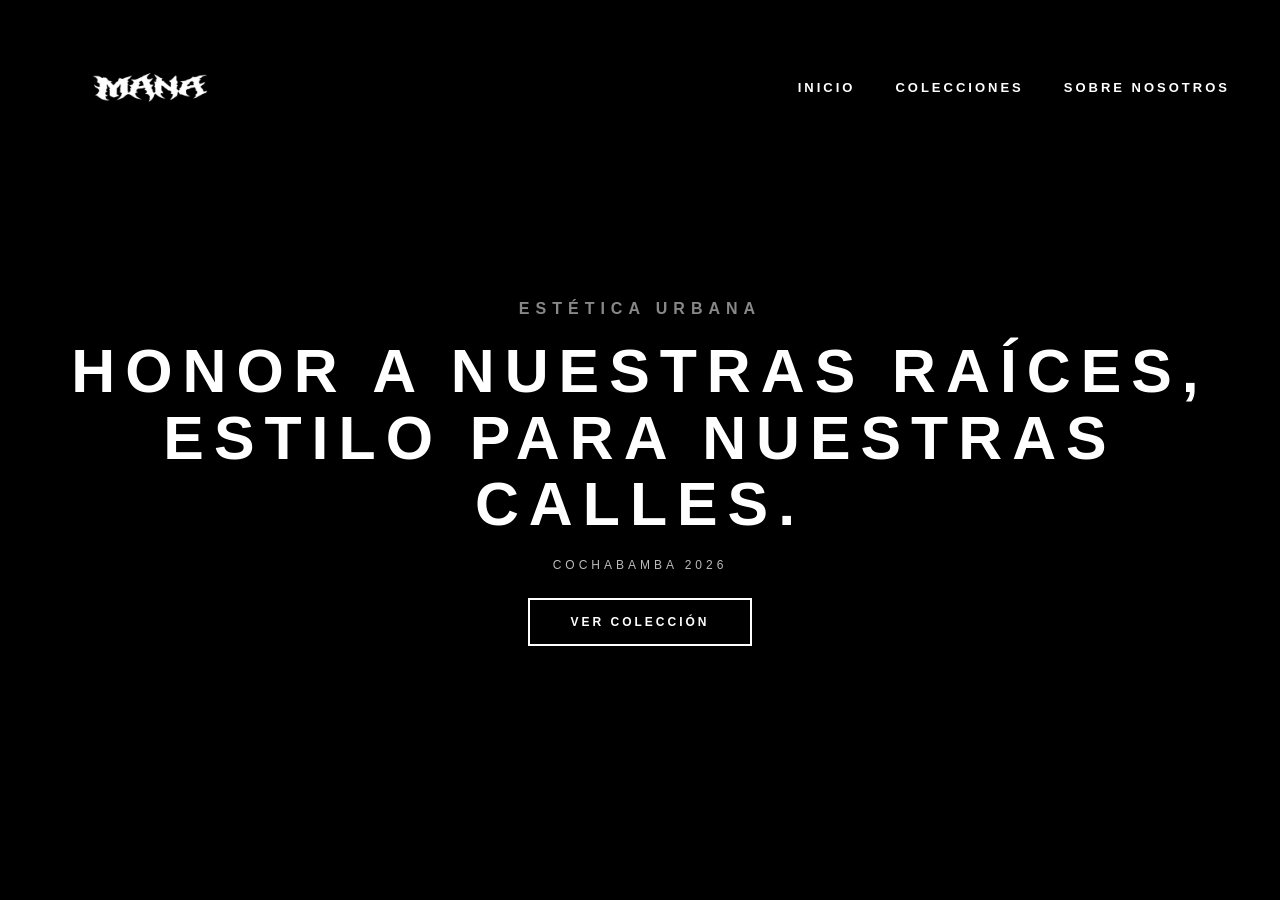
<file: index.html>
<!DOCTYPE html>
<html lang="es">
<head>
    <meta charset="UTF-8">
    <meta name="viewport" content="width=device-width, initial-scale=1.0">
    <title>MANA | Honor a nuestras raíces</title>
    <link rel="stylesheet" href="style.css">
    <style>
        /* Ajuste para subir el contenido y dar grosor */
        .hero {
            display: flex;
            justify-content: center;
            align-items: center;
            height: 100vh;
        }

        .hero-content {
            margin-top: -120px; /* Un poco más arriba para compensar el peso visual */
            text-align: center;
            color: #fff;
        }

        /* Grosor para el subtítulo superior */
        .subtitle {
            letter-spacing: 6px;
            font-weight: 600; /* Más grueso */
            font-size: 1rem;
            margin-bottom: 10px;
        }

        /* Grosor para el titular principal (Letras grandes) */
        /* Grosor para el titular principal (Letras grandes) */
.hero-content h1 {
    letter-spacing: 10px;
    line-height: 1.1;
    font-weight: 700; /* <--- Bajamos de 800 a 600 */
    font-size: 3.8rem;
    text-transform: uppercase;
    margin: 20px 0;
}
        /* Grosor para la ubicación */
        .location {
            letter-spacing: 4px;
            font-weight: 500; /* Grosor medio */
            color: #bbb;
            margin-bottom: 40px;
        }

        /* Ajuste del botón para que combine */
        .btn-main {
            font-weight: 700;
            letter-spacing: 3px;
            padding: 15px 40px;
            border: 2px solid #fff;
            text-decoration: none;
            color: #fff;
            transition: all 0.3s ease;
        }

        .btn-main:hover {
            background: #fff;
            color: #000;
        }
    </style>
</head>
<body>
    <video autoplay muted loop id="bg-video">
        <source src="https://cdn.pixabay.com/video/2021/09/10/88137-603417726_large.mp4" type="video/mp4">
    </video>

    <header>
        <div class="logo">
            <img src="LOGO-MANA-BLANCO.png" alt="MANA Logo">
        </div>
        <nav class="menu">
            <a href="index.html">INICIO</a>
            <div class="dropdown">
                <a href="#" class="dropbtn">COLECCIONES</a>
                <div class="dropdown-content">
                    <a href="drop01.html">DROP 01: LA PRIMERA HUELLA</a>
                </div>
            </div>
            <a href="nosotros.html">SOBRE NOSOTROS</a>
        </nav>
    </header>

    <section class="hero">
        <div class="hero-content">
            <p class="subtitle">ESTÉTICA URBANA</p>
            <h1>HONOR A NUESTRAS RAÍCES,<br>ESTILO PARA NUESTRAS CALLES.</h1>
            <p class="location">COCHABAMBA 2026</p>
            <a href="drop01.html" class="btn-main">VER COLECCIÓN</a>
        </div>
    </section>
</body>
</html>
</file>
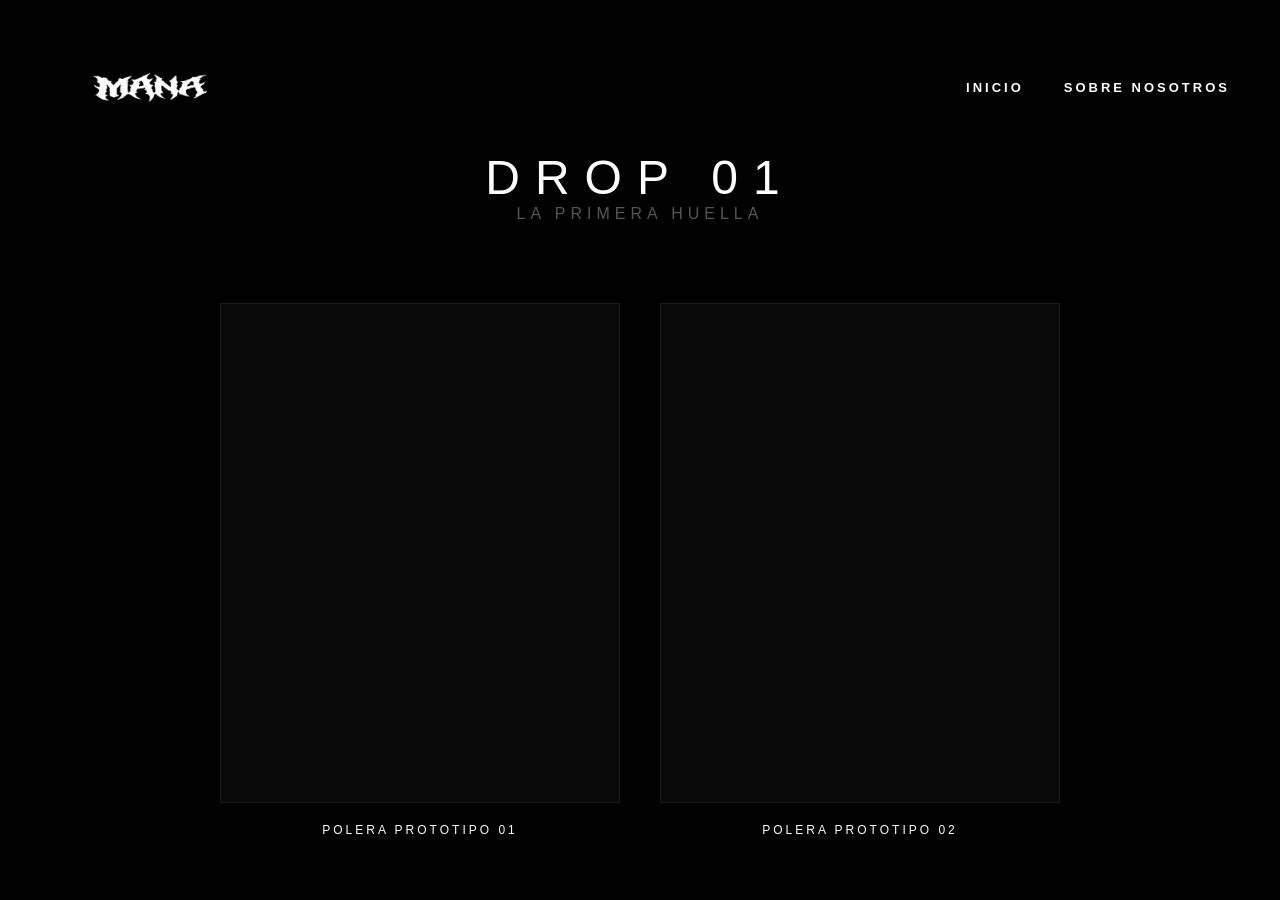
<file: drop01.htm>
<!DOCTYPE html>
<html lang="es">
<head>
    <meta charset="UTF-8">
    <title>MANA | DROP 01</title>
    <link rel="stylesheet" href="style.css">
</head>
<body style="background: #000;">
    <header>
        <div class="logo"><img src="LOGO-MANA-BLANCO.png" alt="MANA Logo"></div>
        <nav class="menu">
            <a href="index.html">INICIO</a>
            <a href="nosotros.html">SOBRE NOSOTROS</a>
        </nav>
    </header>

    <main style="padding-top: 150px; text-align: center;">
        <h1 style="font-weight: 200; letter-spacing: 15px; font-size: 3rem;">DROP 01</h1>
        <p style="color: #555; letter-spacing: 5px; margin-bottom: 80px;">LA PRIMERA HUELLA</p>
        
        <div style="display: flex; justify-content: center; gap: 40px; flex-wrap: wrap;">
            <div class="item">
                <div style="width: 400px; height: 500px; background: #0a0a0a; border: 1px solid #1a1a1a; margin-bottom: 20px;"></div>
                <p style="letter-spacing: 3px; font-size: 12px;">POLERA PROTOTIPO 01</p>
            </div>
            <div class="item">
                <div style="width: 400px; height: 500px; background: #0a0a0a; border: 1px solid #1a1a1a; margin-bottom: 20px;"></div>
                <p style="letter-spacing: 3px; font-size: 12px;">POLERA PROTOTIPO 02</p>
            </div>
        </div>
    </main>
</body>
</html>
</file>
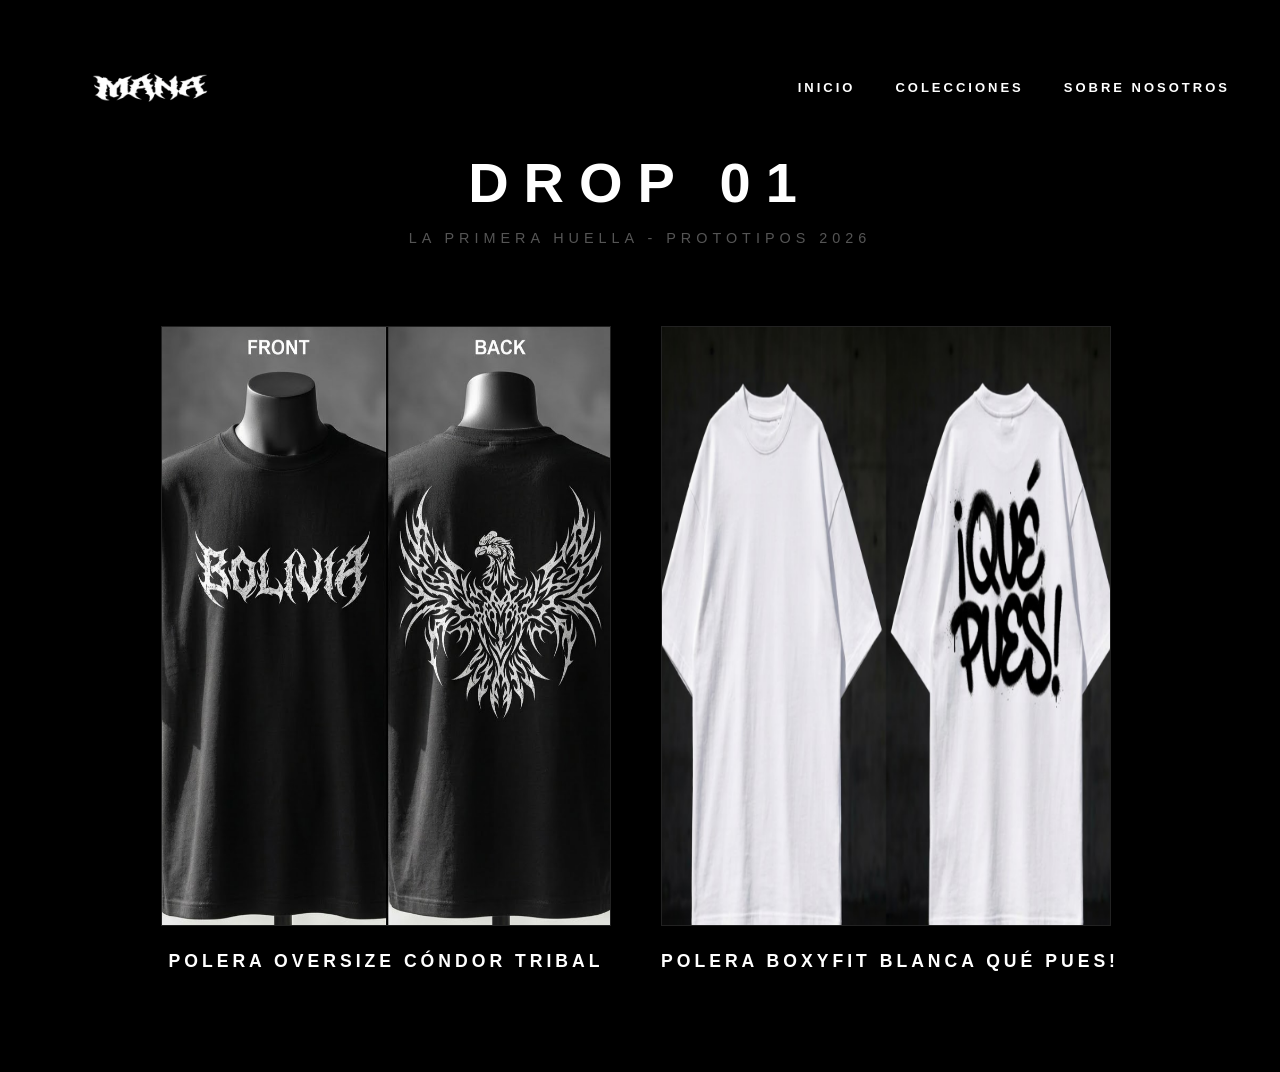
<file: drop01.html>
<!DOCTYPE html>
<html lang="es">
<head>
    <meta charset="UTF-8">
    <title>MANA | DROP 01</title>
    <link rel="stylesheet" href="style.css">
    <style>
        /* Efecto de elevación para las poleras */
        .item-polera {
            display: inline-block;
            transition: all 0.4s cubic-bezier(0.25, 0.46, 0.45, 0.94);
            text-decoration: none;
            color: inherit;
            text-align: center;
        }

        .item-polera:hover {
            transform: translateY(-20px);
            filter: brightness(1.1);
        }

        .item-polera:hover .foto-placeholder {
            box-shadow: 0px 30px 60px rgba(255, 255, 255, 0.15);
            border-color: #444;
        }

        /* Centrado del título y subtítulo */
        .drop-header {
            text-align: center;
            padding-top: 150px;
            margin-bottom: 80px;
        }

        .drop-header h1 {
            color: #fff;
            font-weight: 200;
            letter-spacing: 15px; /* Devuelve el ancho a las letras */
            margin: 0;
            font-size: 3rem;
            text-transform: uppercase;
        }

        .drop-header p {
            color: #555;
            letter-spacing: 5px;
            margin-top: 15px;
            font-size: 0.9rem;
        }

        .galeria-poleras {
            display: flex;
            justify-content: center;
            gap: 50px;
            flex-wrap: wrap;
            padding-bottom: 100px;
        }
    </style>
</head>
<body class="drop-page" style="background: #000; margin: 0;">
    <header>
        <div class="logo">
            <img src="LOGO-MANA-BLANCO.png" alt="MANA Logo">
        </div>
        <nav class="menu">
            <a href="index.html">INICIO</a>
            <div class="dropdown">
                <a href="#" class="dropbtn">COLECCIONES</a>
                <div class="dropdown-content">
                    <a href="drop01.html">DROP 01: LA PRIMERA HUELLA</a>
                </div>
            </div>
            <a href="nosotros.html">SOBRE NOSOTROS</a>
        </nav>
    </header>
<main style="display: block; width: 100%; padding-top: 150px; background: #000;">
        
        <div style="width: 100%; text-align: center; margin-bottom: 80px; display: block; clear: both;">
            <h1 style="color: #fff; font-weight: 700; letter-spacing: 15px; margin: 0 auto; font-size: 3.5rem; display: block; width: fit-content; text-transform: uppercase;">
                DROP 01
            </h1>
            <p style="color: #555; letter-spacing: 5px; margin: 15px auto 0; font-size: 0.9rem; display: block; width: fit-content;">
                LA PRIMERA HUELLA - PROTOTIPOS 2026
            </p>
        </div>

       <div class="galeria-poleras" style="display: flex; justify-content: center; gap: 50px; flex-wrap: wrap; padding-bottom: 100px; width: 100%;">
            
            <a href="producto-negra.html" class="item-polera" style="text-decoration: none; color: inherit; text-align: center;">
                <div class="foto-placeholder" style="width: 450px; height: 600px; background: #000; border: 1px solid #222; overflow: hidden; display: flex;">
                    <img src="polera-negra.png" alt="Polera Cóndor Tribal" style="width: 100%; height: 100%; object-fit: cover; object-position: center; display: block;">
                </div>
                <h3 style="margin-top: 25px; letter-spacing: 4px; color: #fff; font-weight: 600; font-size: 1.1rem; text-transform: uppercase;">
                    POLERA OVERSIZE CÓNDOR TRIBAL
                </h3>
            </a>

            <a href="producto-blanca.html" class="item-polera" style="text-decoration: none; color: inherit; text-align: center;">
                <div class="foto-placeholder" style="width: 450px; height: 600px; background: #000; border: 1px solid #222; overflow: hidden; display: flex;">
                    <img src="polera-blanca.png" alt="Polera Blanca Qué Pues!" style="width: 100%; height: 100%; object-fit: cover; object-position: center; display: block;">
                </div>
                <h3 style="margin-top: 25px; letter-spacing: 4px; color: #fff; font-weight: 600; font-size: 1.1rem; text-transform: uppercase;">
                    POLERA BOXYFIT BLANCA QUÉ PUES!
                </h3>
            </a>
        </div>
    </main>
</body>
</html>
</file>
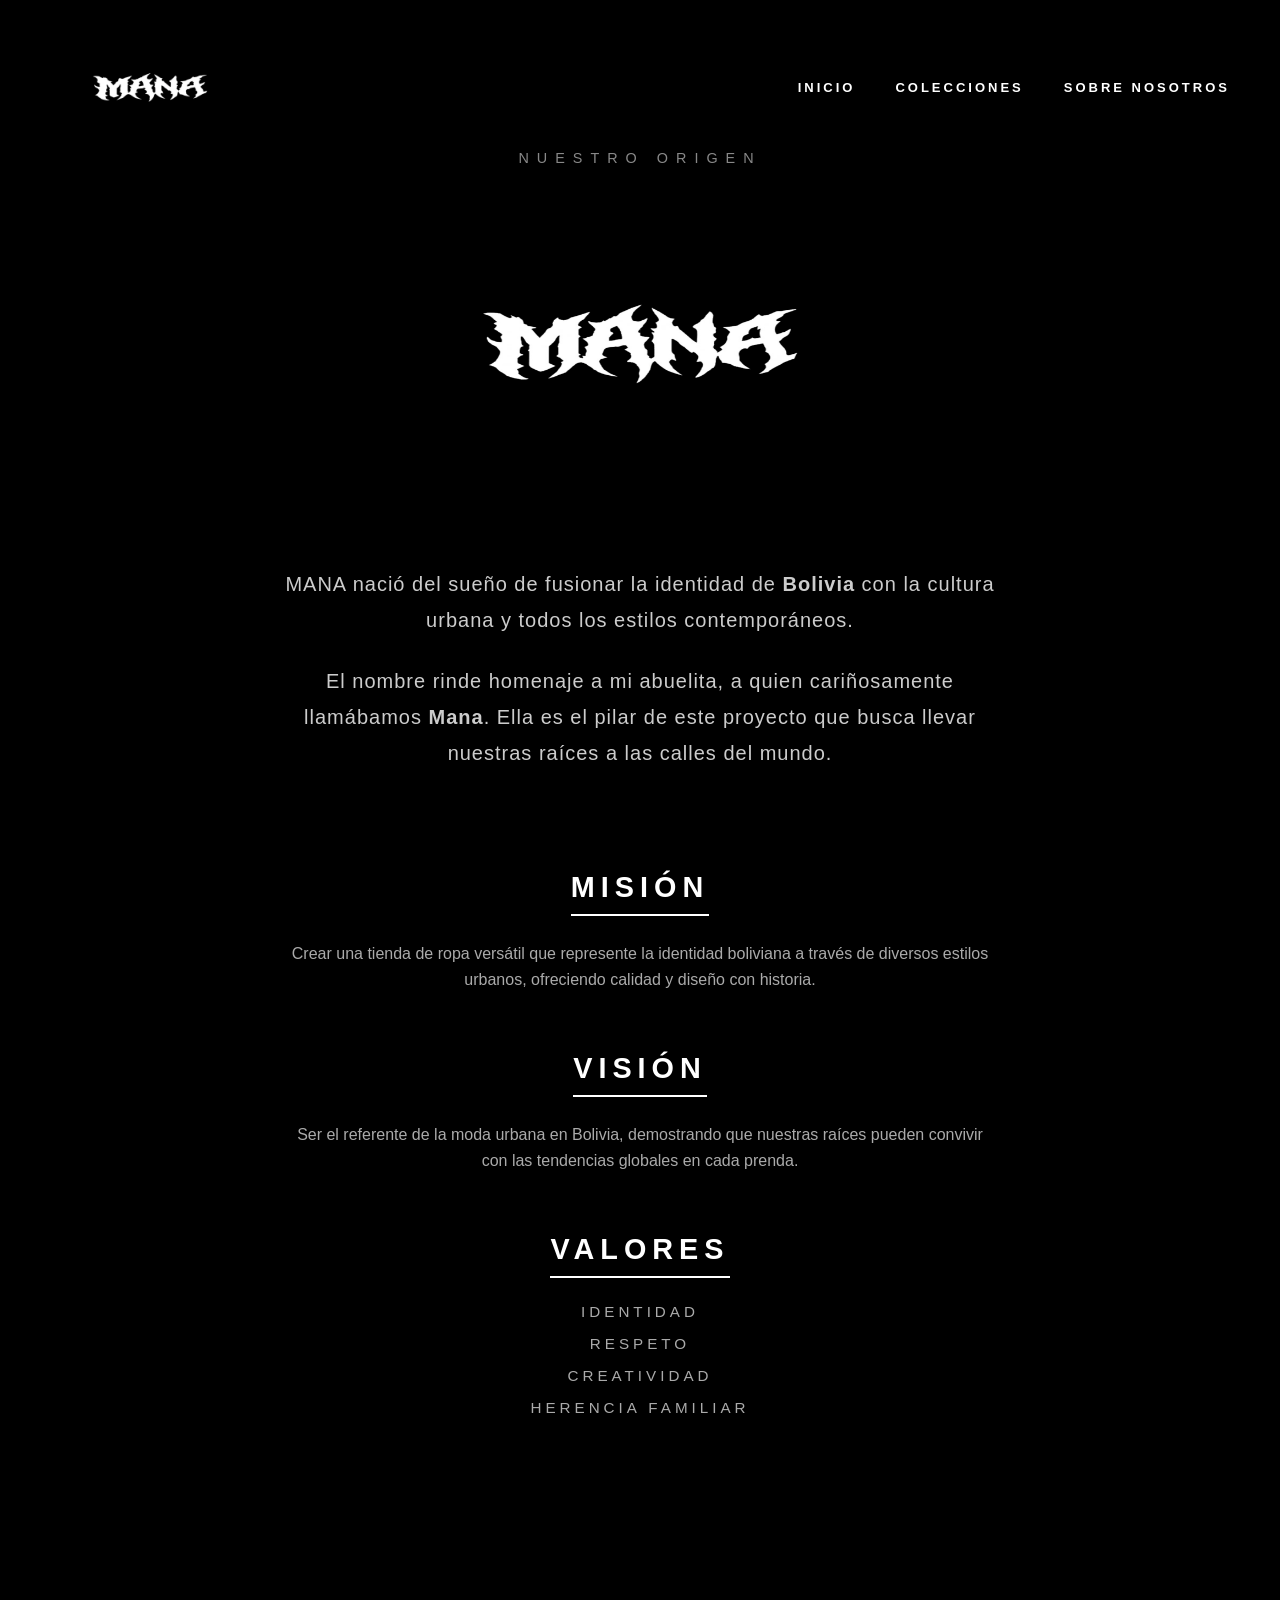
<file: nosotros.html>
<!DOCTYPE html>
<html lang="es">
<head>
    <meta charset="UTF-8">
    <meta name="viewport" content="width=device-width, initial-scale=1.0">
    <title>MANA | Nuestra Historia</title>
    <link rel="stylesheet" href="style.css">
    <style>
        /* ESTILOS ESPECÍFICOS PARA ESTA PÁGINA */
        body {
            background: #000;
            margin: 0;
            color: #fff;
            font-family: sans-serif; /* O la que uses en tu style.css */
        }

        .nosotros-container {
            padding-top: 150px;
            text-align: center;
            max-width: 1100px;
            margin: 0 auto;
        }

        /* LOGO PRINCIPAL DE LA HISTORIA */
        .logo-historia {
            width: 550px;
            height: auto;
            margin-bottom: 50px;
            display: block;
            margin-left: auto;
            margin-right: auto;
        }

        .subtitle {
            letter-spacing: 8px;
            font-weight: 500;
            color: #888;
            font-size: 0.9rem;
            margin-bottom: 20px;
        }

        .historia-texto p {
            font-weight: 200;
            line-height: 1.8;
            letter-spacing: 1px;
            font-size: 1.25rem;
            color: #ccc;
            max-width: 750px;
            margin: 0 auto 25px auto;
        }

        /* SECCIÓN VALORES */
        .valores-grid {
            display: flex;
            justify-content: center;
            gap: 60px;
            margin-top: 100px;
            flex-wrap: wrap;
            padding-bottom: 120px;
        }

        .valor-card {
            flex: 1;
            min-width: 280px;
            text-align: center;
        }

        /* Títulos MISIÓN y VISIÓN */
        .valor-card h3 {
            font-weight: 900;
            letter-spacing: 6px;
            margin-bottom: 25px;
            font-size: 1.8rem;
            color: #fff;
            text-transform: uppercase;
        }

        /* Título VALORES con grosor especial */
        .titulo-valores {
            font-weight: 800 !important;
        }

        .valor-card p {
            font-weight: 300;
            color: #aaa;
            font-size: 1rem;
            line-height: 1.6;
        }

        .lista-vertical {
            padding: 0;
            margin: 0;
            list-style: none;
        }

        .lista-vertical li {
            font-weight: 300;
            color: #aaa;
            font-size: 0.95rem;
            letter-spacing: 4px;
            margin-bottom: 15px;
        }
    </style>
</head>
<body class="nosotros-page">

    <header>
        <div class="logo">
            <img src="LOGO-MANA-BLANCO.png" alt="MANA Logo">
        </div>
        <nav class="menu">
            <a href="index.html">INICIO</a>
            <div class="dropdown">
                <a href="#" class="dropbtn">COLECCIONES</a>
                <div class="dropdown-content">
                    <a href="drop01.html">DROP 01: LA PRIMERA HUELLA</a>
                </div>
            </div>
            <a href="nosotros.html">SOBRE NOSOTROS</a>
        </nav>
    </header>

    <main class="nosotros-container">
        <section class="historia-section">
            <p class="subtitle">NUESTRO ORIGEN</p>
            
            <img src="LOGO-MANA-BLANCO.png" alt="Logo Mana" class="logo-historia">
            
            <div class="historia-texto">
                <p>MANA nació del sueño de fusionar la identidad de <strong>Bolivia</strong> con la cultura urbana y todos los estilos contemporáneos.</p>
                <p>El nombre rinde homenaje a mi abuelita, a quien cariñosamente llamábamos <strong>Mana</strong>. Ella es el pilar de este proyecto que busca llevar nuestras raíces a las calles del mundo.</p>
            </div>
        </section>

        <section class="valores-grid">
            <div class="valor-card">
                <h3>MISIÓN</h3>
                <p>Crear una tienda de ropa versátil que represente la identidad boliviana a través de diversos estilos urbanos, ofreciendo calidad y diseño con historia.</p>
            </div>

            <div class="valor-card">
                <h3>VISIÓN</h3>
                <p>Ser el referente de la moda urbana en Bolivia, demostrando que nuestras raíces pueden convivir con las tendencias globales en cada prenda.</p>
            </div>

            <div class="valor-card">
                <h3 class="titulo-valores">VALORES</h3>
                <ul class="lista-vertical">
                    <li>IDENTIDAD</li>
                    <li>RESPETO</li>
                    <li>CREATIVIDAD</li>
                    <li>HERENCIA FAMILIAR</li>
                </ul>
            </div>
        </section>
    </main>
</body>
</html>
</file>
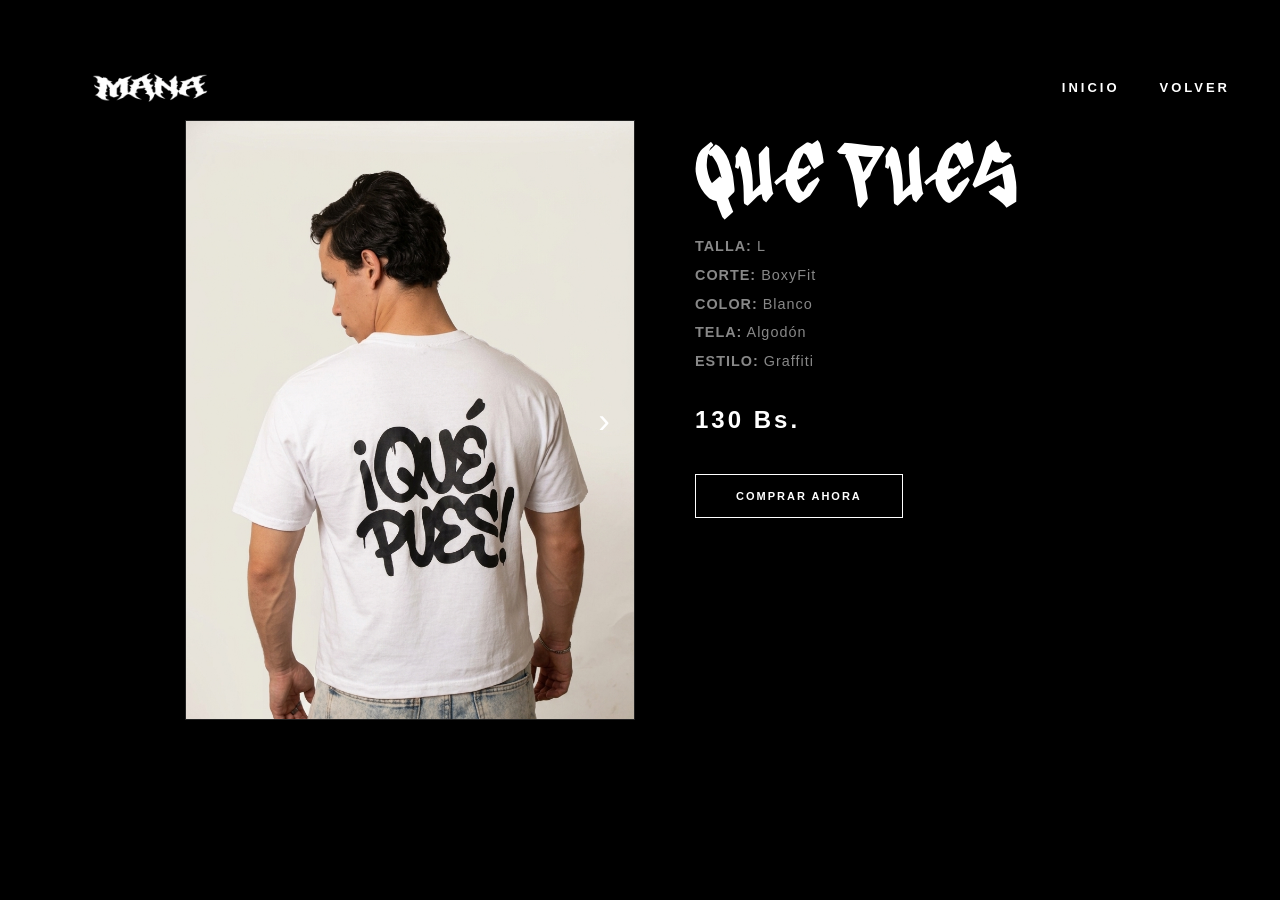
<file: producto-blanca.html>
<!DOCTYPE html>
<html lang="es">
<head>
    <meta charset="UTF-8">
    <title>MANA | Cóndor Tribal Blanca</title>
    <link rel="stylesheet" href="style.css">
</head>
<body style="background: #000; color: #fff; margin: 0; font-family: sans-serif;">
    
<meta name="viewport" content="width=device-width, initial-scale=1.0">
    
    <header>
        <div class="logo">
            <img src="LOGO-MANA-BLANCO.png" alt="MANA Logo">
        </div>
        <nav class="menu">
            <a href="index.html">INICIO</a>
            <a href="drop01.html">VOLVER</a>
        </nav>
    </header>

    <main style="padding-top: 120px; display: flex; justify-content: center; align-items: flex-start; gap: 60px; flex-wrap: wrap; padding-bottom: 50px; max-width: 1200px; margin: 0 auto;">
        
        <div class="carrusel" id="carrusel-blanca" style="width: 450px; height: 600px; position: relative; background: #0a0a0a; border: 1px solid #222; overflow: hidden; flex-shrink: 0;">
            <div class="carrusel-fotos" style="width: 100%; height: 100%;">
                <img src="blanca-1.png" class="foto-activa" style="width: 100%; height: 100%; object-fit: cover; object-position: top; display: block;">
                <img src="blanca-2.png" style="width: 100%; height: 100%; object-fit: cover; object-position: top; display: none;">
                <img src="blanca-3.png" style="width: 100%; height: 100%; object-fit: cover; object-position: top; display: none;">
                <img src="blanca-4.png" style="width: 100%; height: 100%; object-fit: cover; object-position: top; display: none;">
            </div>
            
            <button class="prev" onclick="cambiarFoto(-1, 'carrusel-blanca')" style="position: absolute; left: 0; top: 0; bottom: 0; width: 60px; background: transparent; color: #fff; border: none; cursor: pointer; z-index: 10; font-size: 35px; display: flex; align-items: center; justify-content: center; outline: none;"> ‹ </button>
            <button class="next" onclick="cambiarFoto(1, 'carrusel-blanca')" style="position: absolute; right: 0; top: 0; bottom: 0; width: 60px; background: transparent; color: #fff; border: none; cursor: pointer; z-index: 10; font-size: 35px; display: flex; align-items: center; justify-content: center; outline: none;"> › </button>
        </div>

        <div style="text-align: left; width: 400px; flex-shrink: 0; padding-top: 20px;">
            <h1 style="font-family: 'ManaGraffiti', cursive; font-size: 4.5rem; font-weight: normal; letter-spacing: 1px; margin-bottom: 20px; color: #fff; text-transform: uppercase; line-height: 1;">
    QUÉ PUES
</h1>
            
            <p style="color: #888; margin-bottom: 30px; line-height: 2; font-size: 0.9rem; letter-spacing: 1px;">
                <strong>TALLA:</strong> L<br>
                <strong>CORTE:</strong> BoxyFit<br>
                <strong>COLOR:</strong> Blanco<br>
                <strong>TELA:</strong> Algodón<br>
                <strong>ESTILO:</strong> Graffiti
            </p>
            
            <p style="color: #fff; font-size: 24px; letter-spacing: 3px; margin-bottom: 40px; font-weight: 600;">130 Bs.</p>
            
            <a href="https://wa.me/59170350964?text=Hola!%20Quiero%20la%20polera%20Condor%20Tribal%20Blanca" target="_blank" style="border: 1px solid #fff; padding: 15px 40px; color: #fff; text-decoration: none; letter-spacing: 2px; font-size: 11px; font-weight: 700; transition: 0.3s; display: inline-block;">COMPRAR AHORA</a>
        </div>
    </main>

    <style>
        .carrusel-fotos img.foto-activa { display: block !important; }
        .prev, .next { transition: all 0.3s ease-in-out !important; }
        .prev:hover { background: none !important; transform: translateX(-8px); }
        .next:hover { background: none !important; transform: translateX(8px); }
        .prev:active, .next:active { transform: scale(0.8); }
    </style>

    <script>
    function cambiarFoto(n, idCarrusel) {
        const carrusel = document.getElementById(idCarrusel);
        const fotos = carrusel.querySelectorAll('.carrusel-fotos img');
        const btnPrev = carrusel.querySelector('.prev');
        const btnNext = carrusel.querySelector('.next');
        let activa = 0;

        fotos.forEach((foto, index) => {
            if(foto.style.display === 'block' || foto.classList.contains('foto-activa')) {
                activa = index;
                foto.style.display = 'none';
                foto.classList.remove('foto-activa');
            }
        });

        let nuevaPosicion = activa + n;
        
        if (nuevaPosicion >= 0 && nuevaPosicion < fotos.length) {
            fotos[nuevaPosicion].style.display = 'block';
            fotos[nuevaPosicion].classList.add('foto-activa');
            activa = nuevaPosicion;
        }

        btnPrev.style.visibility = (activa === 0) ? "hidden" : "visible";
        btnNext.style.visibility = (activa === fotos.length - 1) ? "hidden" : "visible";
    }

    document.addEventListener("DOMContentLoaded", () => {
        const carrusel = document.getElementById('carrusel-blanca');
        carrusel.querySelector('.prev').style.visibility = "hidden";
    });
    </script>
</body>
</html>
</file>
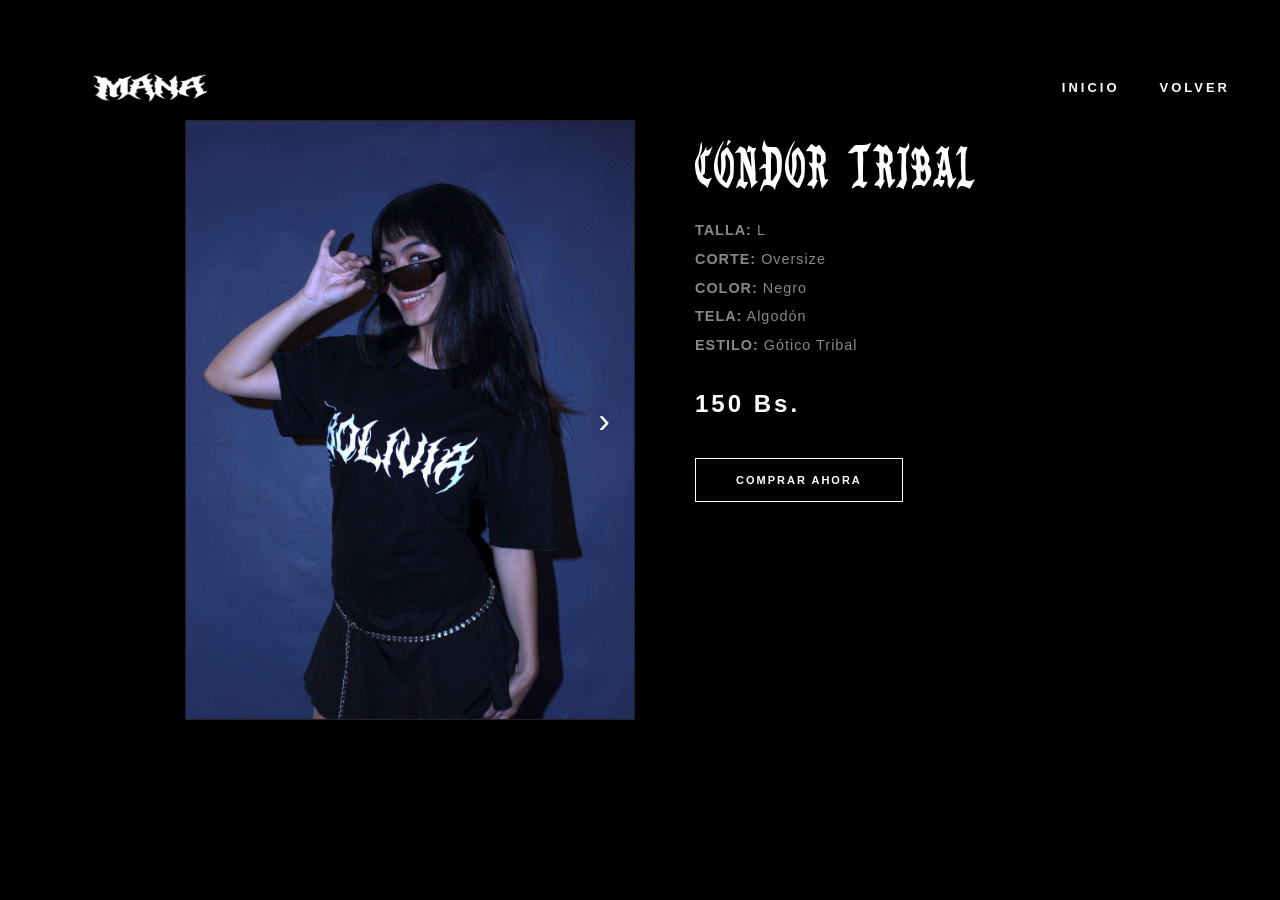
<file: producto-negra.html>
<!DOCTYPE html>
<html lang="es">
<head>
    <meta charset="UTF-8">
    <title>MANA | Cóndor Tribal</title>
    <link rel="stylesheet" href="style.css">
</head>
<body style="background: #000; color: #fff; margin: 0; font-family: sans-serif;">
    
<meta name="viewport" content="width=device-width, initial-scale=1.0">

   <header>
        <div class="logo">
            <img src="LOGO-MANA-BLANCO.png" alt="MANA Logo">
        </div>
        <nav class="menu">
            <a href="index.html">INICIO</a>
            <a href="drop01.html">VOLVER</a>
        </nav>
    </header>

    <main style="padding-top: 120px; display: flex; justify-content: center; align-items: flex-start; gap: 60px; flex-wrap: wrap; padding-bottom: 50px; max-width: 1200px; margin: 0 auto;">
        
        <div class="carrusel" id="carrusel-negra" style="width: 450px; height: 600px; position: relative; background: #0a0a0a; border: 1px solid #222; overflow: hidden; flex-shrink: 0;">
            <div class="carrusel-fotos" style="width: 100%; height: 100%;">
                <img src="negra-1.png" class="foto-activa" style="width: 100%; height: 100%; object-fit: cover; object-position: top; display: none;">
                <img src="negra-2.png" style="width: 100%; height: 100%; object-fit: cover; object-position: top; display: none;">
                <img src="negra-3.png" style="width: 100%; height: 100%; object-fit: cover; object-position: top; display: none;">
                <img src="negra-4.png" style="width: 100%; height: 100%; object-fit: cover; object-position: top; display: none;">
                <img src="negra-5.png" style="width: 100%; height: 100%; object-fit: cover; object-position: top; display: none;">
            </div>
            
            <button class="prev" onclick="cambiarFoto(-1, 'carrusel-negra')" style="position: absolute; left: 0; top: 0; bottom: 0; width: 60px; background: rgba(0,0,0,0); color: #fff; border: none; cursor: pointer; z-index: 10; font-size: 35px; display: flex; align-items: center; justify-content: center; outline: none;"> ‹ </button>
            <button class="next" onclick="cambiarFoto(1, 'carrusel-negra')" style="position: absolute; right: 0; top: 0; bottom: 0; width: 60px; background: rgba(0,0,0,0); color: #fff; border: none; cursor: pointer; z-index: 10; font-size: 35px; display: flex; align-items: center; justify-content: center; outline: none;"> › </button>
        </div>

        <div style="text-align: left; width: 400px; flex-shrink: 0; padding-top: 20px;">
            <h1 style="font-family: 'ManaGotico', sans-serif; font-size: 3.5rem; font-weight: normal; letter-spacing: 2px; margin-bottom: 20px; color: #fff; text-transform: uppercase; line-height: 1;">
                CÓNDOR TRIBAL
            </h1>
            
            <p style="color: #888; margin-bottom: 30px; line-height: 2; font-size: 0.9rem; letter-spacing: 1px;">
                <strong>TALLA:</strong> L<br>
                <strong>CORTE:</strong> Oversize<br>
                <strong>COLOR:</strong> Negro<br>
                <strong>TELA:</strong> Algodón<br>
                <strong>ESTILO:</strong> Gótico Tribal
            </p>
            
            <p style="color: #fff; font-size: 24px; letter-spacing: 3px; margin-bottom: 40px; font-weight: 600;">150 Bs.</p>
            
            <a href="https://wa.me/59170350964?text=Hola!%20Quiero%20la%20polera%20Condor%20Tribal%20Negra" target="_blank" style="border: 1px solid #fff; padding: 15px 40px; color: #fff; text-decoration: none; letter-spacing: 2px; font-size: 11px; font-weight: 700; transition: 0.3s; display: inline-block;">COMPRAR AHORA</a>
        </div>
    </main>

    <style>
    .carrusel-fotos img.foto-activa {
        display: block !important;
    }

    .prev, .next {
        transition: all 0.3s ease-in-out !important;
    }

    /* Solo movimiento para la flecha izquierda */
    .prev:hover {
        background: none !important; /* Quitamos el fondo por completo */
        transform: translateX(-8px);
    }

    /* Solo movimiento para la flecha derecha */
    .next:hover {
        background: none !important; /* Quitamos el fondo por completo */
        transform: translateX(8px);
    }

    .prev:active, .next:active {
        transform: scale(0.8);
    }
</style>

    <script>
    function cambiarFoto(n, idCarrusel) {
        const carrusel = document.getElementById(idCarrusel);
        const fotos = carrusel.querySelectorAll('.carrusel-fotos img');
        const btnPrev = carrusel.querySelector('.prev');
        const btnNext = carrusel.querySelector('.next');
        let activa = 0;

        fotos.forEach((foto, index) => {
            if(foto.classList.contains('foto-activa')) {
                activa = index;
                foto.classList.remove('foto-activa');
            }
        });

        let nuevaPosicion = activa + n;
        
        // Evitar que se salga del rango de fotos
        if (nuevaPosicion >= 0 && nuevaPosicion < fotos.length) {
            fotos[nuevaPosicion].classList.add('foto-activa');
            activa = nuevaPosicion;
        } else {
            fotos[activa].classList.add('foto-activa');
        }

        // Mostrar/Ocultar flechas
        btnPrev.style.visibility = (activa === 0) ? "hidden" : "visible";
        btnNext.style.visibility = (activa === fotos.length - 1) ? "hidden" : "visible";
    }

    // Configuración inicial
    document.addEventListener("DOMContentLoaded", () => {
        const carrusel = document.getElementById('carrusel-negra');
        carrusel.querySelector('.prev').style.visibility = "hidden";
    });
    </script>
</body>
</html>
</file>
<file: style.css>
@font-face {
    font-family: 'ManaGotico';
    src: url('mana-gotico.otf');
}

@font-face {
    font-family: 'ManaGraffiti';
    src: url('mana-graffiti.otf'); /* Asegúrate de que el nombre del archivo sea exacto */
}
* { margin: 0; padding: 0; box-sizing: border-box; font-family: 'Inter', 'Helvetica', sans-serif; }
body { background-color: #000; color: #fff; overflow-x: hidden; }

#bg-video {
    position: fixed; right: 0; bottom: 0; min-width: 100%; min-height: 100%;
    z-index: -1; object-fit: cover; filter: brightness(30%);
}
header {
    position: absolute; /* Esto hace que se quede al inicio de la página y no baje */
    top: 0;
    left: 0;
    width: 100%;
    z-index: 1000;
    display: flex;
    justify-content: space-between;
    align-items: center;
    padding: 30px 50px;
    background: transparent;
}

.logo img { width: 200px; height: auto; }

.menu {
    display: flex;
    gap: 40px;
    align-items: center; /* ESTO ALINEA LOS TRES BOTONES EN LA LÍNEA CENTRAL */
    margin-top: -10px; /* Si sigue viéndose abajo, sube este número negativo (ej. -15px) */
}
.menu a, .dropbtn { 
    color: #fff; text-decoration: none; font-size: 13px; 
    letter-spacing: 3px; text-transform: uppercase; font-weight: 800;transition: 0.3s ease; /* Para que al pasar el mouse el efecto sea suave */
}
.menu a:hover, .dropdown:hover .dropbtn {
    color: #aaa;
}
/* HERO SECTION (Igual a Idealane) */
.hero {
    height: 100vh; display: flex; align-items: center; justify-content: center; text-align: center;
    padding-top: 150px; /* Esto empuja el texto hacia abajo */
}

.subtitle { letter-spacing: 8px; font-size: 14px; color: #888; margin-bottom: 20px; }

.hero h1 { 
    font-size: 3.5rem; line-height: 1.2; letter-spacing: -1px; 
    font-weight: 200; margin-bottom: 30px; text-transform: uppercase;
}

.location { letter-spacing: 5px; font-size: 12px; color: #666; margin-bottom: 40px; }

.btn-main {
    padding: 15px 40px; border: 1px solid #fff; color: #fff;
    text-decoration: none; font-size: 12px; letter-spacing: 4px;
    transition: 0.5s; background: transparent;
}

.btn-main:hover { background: #fff; color: #000; }
/* DROPDOWN */
.dropdown {
    position: relative;
    display: inline-block;
    padding-bottom: 20px; /* Crea un "puente" invisible para que no se cierre el menú al bajar el mouse */
    margin-bottom: -20px; /* Compensa el padding para no mover otros elementos */
}

.dropdown-content {
    display: none; 
    position: absolute; 
    background: #000;
    border: 1px solid #222; 
    min-width: 250px; 
    top: 105%; /* <--- Cambiamos de 120% a 140% para que baje un poco más */
    right: 0;
    z-index: 100; /* Asegura que salga por encima de todo */
}

.dropdown:hover .dropdown-content { 
    display: block; 
}

.dropdown-content a { 
    padding: 15px; 
    display: block; 
    font-size: 10px; 
    letter-spacing: 2px; /* Un toque de estilo para que combine con Mana */
    transition: background 0.3s;
}

.dropdown-content a:hover {
    background: #111; /* Un efecto sutil al pasar el mouse por las opciones */
}
.nosotros-container {
    padding: 220px 10% 100px;
    max-width: 1200px;
    margin: 0 auto;
    text-align: center;
}
.historia-section h1 {
    font-size: 6rem;
    font-weight: 900; /* Super grueso */
    letter-spacing: 15px;
    color: #fff;
    margin: 20px 0;
    text-transform: uppercase;
}
.historia-texto p {
    font-size: 1.4rem;
    font-weight: 600; /* Texto más grueso y visible */
    line-height: 1.8;
    color: #fff;
    margin-bottom: 25px;
}
.historia-texto {
    max-width: 800px;
    margin: 0 auto 80px;
    line-height: 1.8;
    color: #ccc;
    font-size: 1.1rem;
}

.valores-grid {
    display: flex;
    flex-direction: column; /* Esto los pone uno debajo del otro */
    align-items: center;
    gap: 60px;
    margin-top: 100px;
    padding-bottom: 100px;
}
.valor-card {
    text-align: center;
    max-width: 700px;
}
.valor-card:hover {
    border-color: #fff;
    background: #0a0a0a;
}
.valor-card h3 {
    font-size: 2.2rem;
    font-weight: 800; /* Muy grueso */
    letter-spacing: 6px;
    color: #fff;
    margin-bottom: 20px;
    border-bottom: 2px solid #fff; /* Línea decorativa abajo del título */
    display: inline-block;
    padding-bottom: 10px;
}
.valor-card p {
    font-size: 1.2rem;
    font-weight: 500;
    color: #ddd;
    line-height: 1.6;
}
.lista-vertical {
    list-style: none;
    padding: 0;
    margin-top: 20px;
}
.lista-vertical li {
    font-size: 1.8rem;
    font-weight: 900; /* Valores con mucha fuerza */
    letter-spacing: 4px;
    color: #fff;
    margin-bottom: 15px;
    text-transform: uppercase;
}
/* --- NUEVOS ESTILOS PARA TARJETAS DE PRODUCTO --- */
.galeria-poleras {
    display: flex;
    justify-content: center;
    gap: 40px;
    padding: 0 5%;
    flex-wrap: wrap;
    margin-top: 80px;
}

.product-card:hover {
    transform: translateY(-5px); /* Pequeño salto al pasar el mouse */
}

/* Información del producto */
.product-info {
    text-align: center;
}

.product-info h3 {
    font-size: 14px;
    letter-spacing: 2px;
    font-weight: 300;
    margin-bottom: 10px;
}

.product-info .price {
    font-size: 16px;
    font-weight: 600;
    margin-bottom: 15px;
}

.minimal-gallery {
    display: flex;
    justify-content: center;
    gap: 80px; /* Espacio grande entre poleras */
    padding: 100px 10%; /* Mucho aire arriba y abajo */
    flex-wrap: wrap;
    background-color: #121212; /* Fondo muy oscuro, como en la imagen */
}

/* El enlace que envuelve todo el ítem (imagen, texto, precio) */
.product-item {
    width: 380px;
    display: flex;
    flex-direction: column;
    align-items: center; /* Centra la polera y el texto horizontalmente */
    text-decoration: none;
    transition: transform 0.3s ease;
}
.product-item:hover {
    transform: translateY(-5px);
}
.minimal-gallery .image-wrapper {
    width: 100%;
    height: 550px; /* CLAVE: Altura fija y generosa para ambas poleras */
    display: flex;
    justify-content: center;
    align-items: center; /* Centra la imagen verticalmente en su contenedor */
    margin-bottom: 25px;
    background-color: transparent !important;
    border: none !important;
    box-shadow: none !important;
    padding: 0;
}
.minimal-gallery .product-image {
    max-width: 100%;
    max-height: 100%; /* CLAVE: Fuerza a la imagen a no exceder el contenedor */
    object-fit: contain; /* CLAVE: Ajusta la imagen sin recortar ni estirar */
}
/* El contenedor de la imagen: ELIMINAMOS EL FONDO BLANCO AQUÍ */
.minimal-gallery {
    width: 100%;
    height: auto; 
    background-color: transparent !important; /* Elimina cualquier rastro de gris */
    border: none !important;
    box-shadow: none !important;
    display: flex;
    justify-content: center;
    margin-bottom: 20px;
}
.image-wrapper {
    width: 350px;  /* Ajusta este ancho según quieras */
    height: 450px; /* Ajusta esta altura: ambas poleras usarán este mismo alto exacto */
    display: flex;
    justify-content: center;
    align-items: center;
    background: transparent !important;
}
/* La imagen de la polera en sí */
.minimal-gallery {
    display: flex;
    justify-content: center;
    align-items: flex-start; /* Clave: alinea los ítems por la parte superior */
    gap: 80px; 
    padding: 120px 10%; /* Aumenté un poco el padding superior */
    flex-wrap: wrap;
    background-color: #000; /* Aseguramos fondo negro puro */
}
.product-image {
    width: 100%;
    height: 100%;
    object-fit: contain; /* Esto hace que ambas poleras se ajusten al mismo cuadro sin importar su forma original */
}
/* Sección de texto (Información) */
.product-info {
    text-align: center; /* Centra todo el bloque de texto */
    width: 100%;
}
.product-info h3 {
    font-size: 14px;
    letter-spacing: 2px;
    color: #fff;
    margin-bottom: 10px;
    text-transform: uppercase;
}
.product-info .price {
    font-size: 18px;
    font-weight: bold;
    color: #fff;
    margin-bottom: 20px;
}
/* El enlace "VER DETALLES" */
.ver-detalles {
    display: inline-block; /* Cambiado a inline-block para que la línea no ocupe todo el ancho si no quieres */
    width: 80%; /* Ajusta el ancho de la línea divisoria */
    border-top: 1px solid #fff; 
    padding-top: 15px;
    font-size: 11px;
    letter-spacing: 3px;
    color: #fff;
    text-decoration: none;
    text-transform: uppercase;
    margin: 0 auto; /* Centra el bloque */
}
.ver-detalles:hover {
    color: #aaa; /* Cambiar a gris al pasar el mouse */
}
.drop-title {
    color: #fff;
    font-size: 3.5rem;  /* Un poco más grande */
    margin-top: 150px;
    font-weight: 900;       /* EL MÁS GRUESO */
    letter-spacing: 12px;   /* Espaciado elegante */
    text-align: center;
    margin-bottom: 5px;
    text-transform: uppercase;
    font-family: sans-serif; /* O la fuente que estés usando */
}
/* =============================================
   --- ADAPTACIÓN PARA CELULARES (MÓVIL) ---
============================================= */
@media (max-width: 768px) {
    
    /* 1. Header y Menú (Para que no estén pegados a las fotos) */
    header {
        padding: 20px 10px !important;
        flex-direction: column !important;
        gap: 10px !important;
        background: #000 !important;
        position: fixed;
        width: 100%;
        top: 0;
        z-index: 1000;
    }

    .logo img {
        height: 55px !important; /* Logo más estético en celular */
        margin: 0 auto !important;
        display: block;
    }

    .menu {
        display: flex;
        justify-content: center;
        gap: 20px !important; /* Separación entre INICIO y VOLVER */
        margin: 0 !important;
    }

    .menu a {
        font-size: 13px !important;
        letter-spacing: 1px;
    }

    /* 2. Contenido Principal (Main) */
    main {
        padding-top: 150px !important; /* Empuja todo hacia abajo para que no choque con el header */
        flex-direction: column !important;
        align-items: center !important;
        gap: 30px !important;
    }

    /* 3. Botones de Colección (Drop 01) */
    /* Si tus botones tienen estas clases, se harán más grandes para el dedo */
    .menu-colecciones a, .botones-filtro button, .drop-title + div a {
        padding: 12px 25px !important;
        font-size: 14px !important;
        display: inline-block !important;
        margin: 10px 5px !important;
    }

    /* 4. Carrusel de Fotos */
    .carrusel {
        width: 90vw !important;
        height: 110vw !important; /* Proporción ideal para celular */
        margin: 0 auto !important;
    }

    /* 5. Títulos (QUÉ PUES / CÓNDOR TRIBAL) */
    h1 {
        font-size: 2.8rem !important; /* Tamaño para que no se corte el graffiti/gótico */
        text-align: center !important;
        line-height: 1.1 !important;
    }

    div[style*="text-align: left"] {
        width: 95% !important;
        text-align: center !important;
        padding: 0 !important;
    }

    /* 6. Sección SOBRE NOSOTROS (Ajuste de Logo e Historia) */
    .sobre-nosotros, .historia-section {
        padding: 40px 20px !important;
        text-align: center !important;
    }

    /* El logo específico que estaba muy grande encima del texto */
    .sobre-nosotros img[src*="LOGO"], 
    .historia-section img[src*="LOGO"] {
        max-width: 110px !important; /* Más pequeño como querías */
        height: auto !important;
        margin: 0 auto 20px auto !important;
        display: block !important;
    }

    .historia-texto p, .sobre-nosotros p {
        font-size: 1rem !important;
        line-height: 1.6 !important;
        width: 100% !important;
    }

    /* 7. Galería de Productos (Index / Drop) */
    .minimal-gallery {
        padding: 50px 5% !important;
        gap: 30px !important;
    }

    .product-item {
        width: 100% !important;
        max-width: 280px !important;
    }
}

/* --- BLOQUEO DE DESPLAZAMIENTO LATERAL (Fuera del media) --- */
html, body {
    overflow-x: hidden !important;
    width: 100%;
}
</file>
